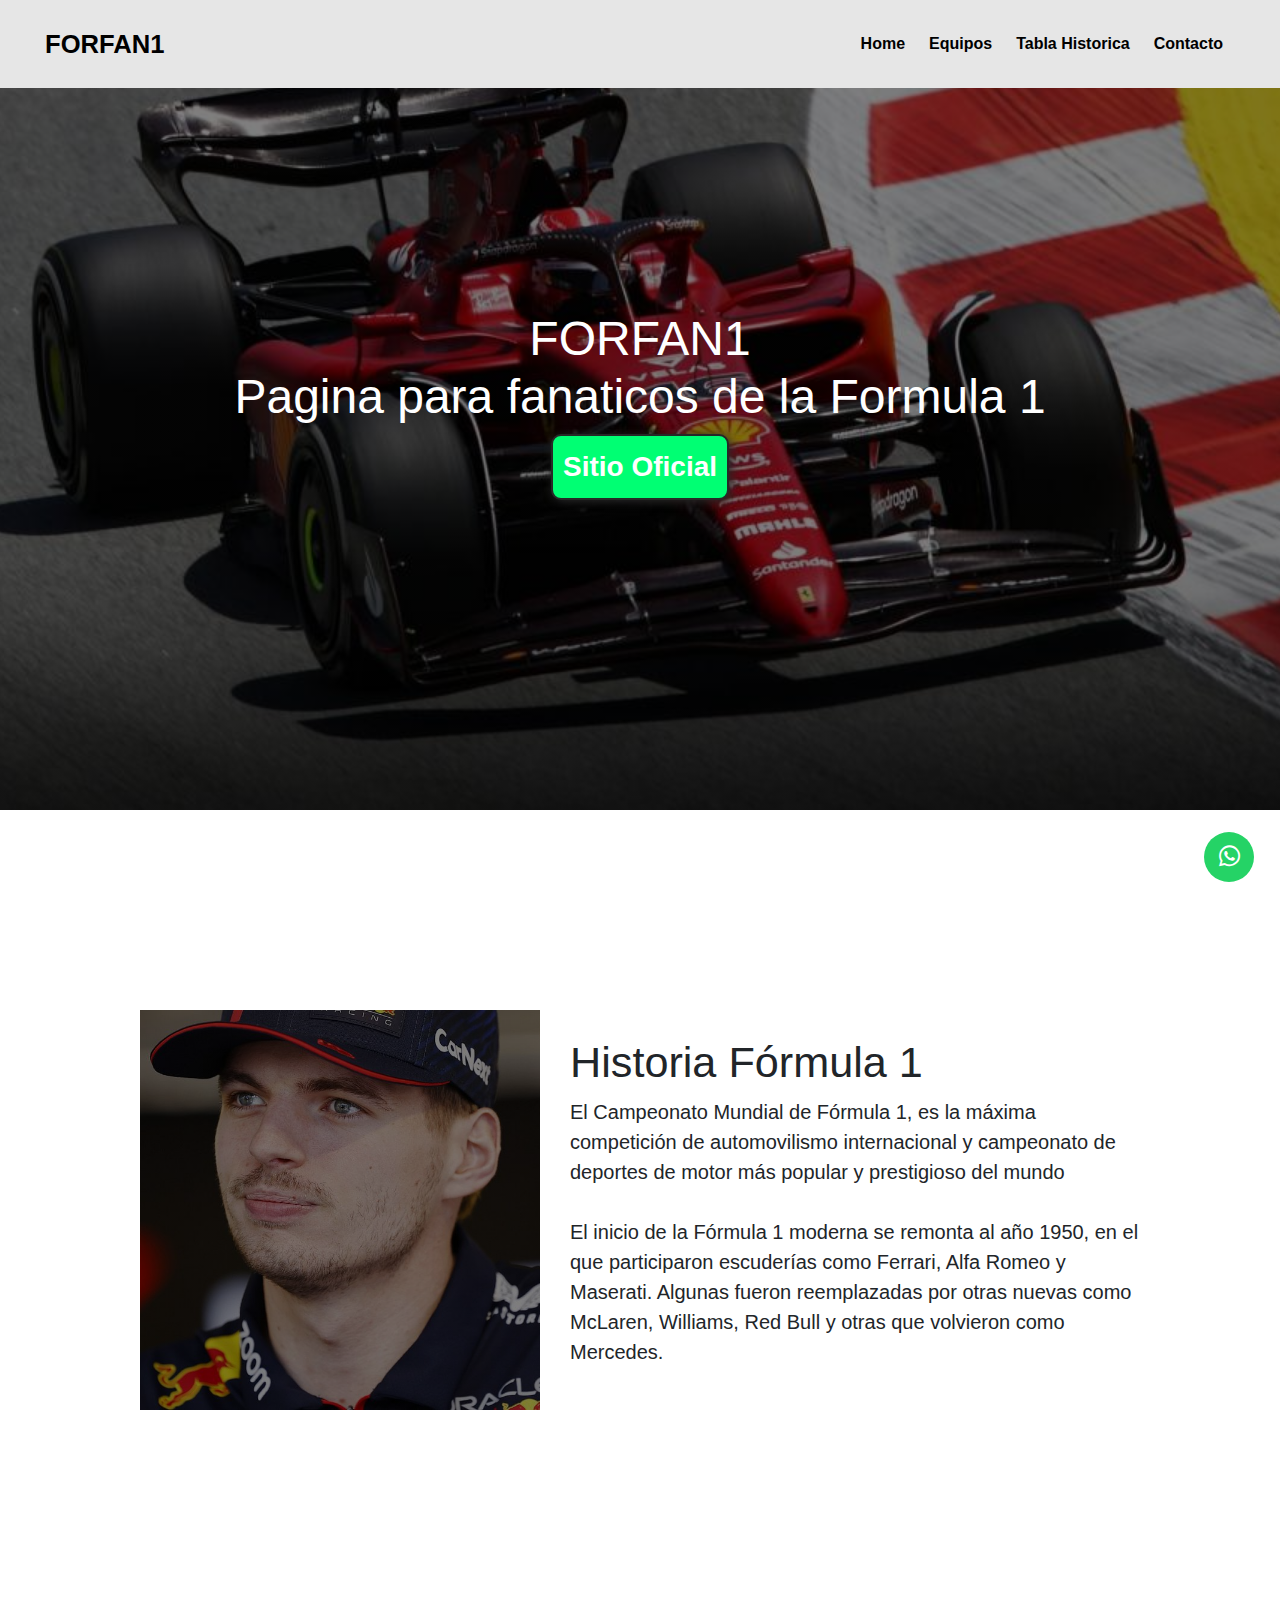
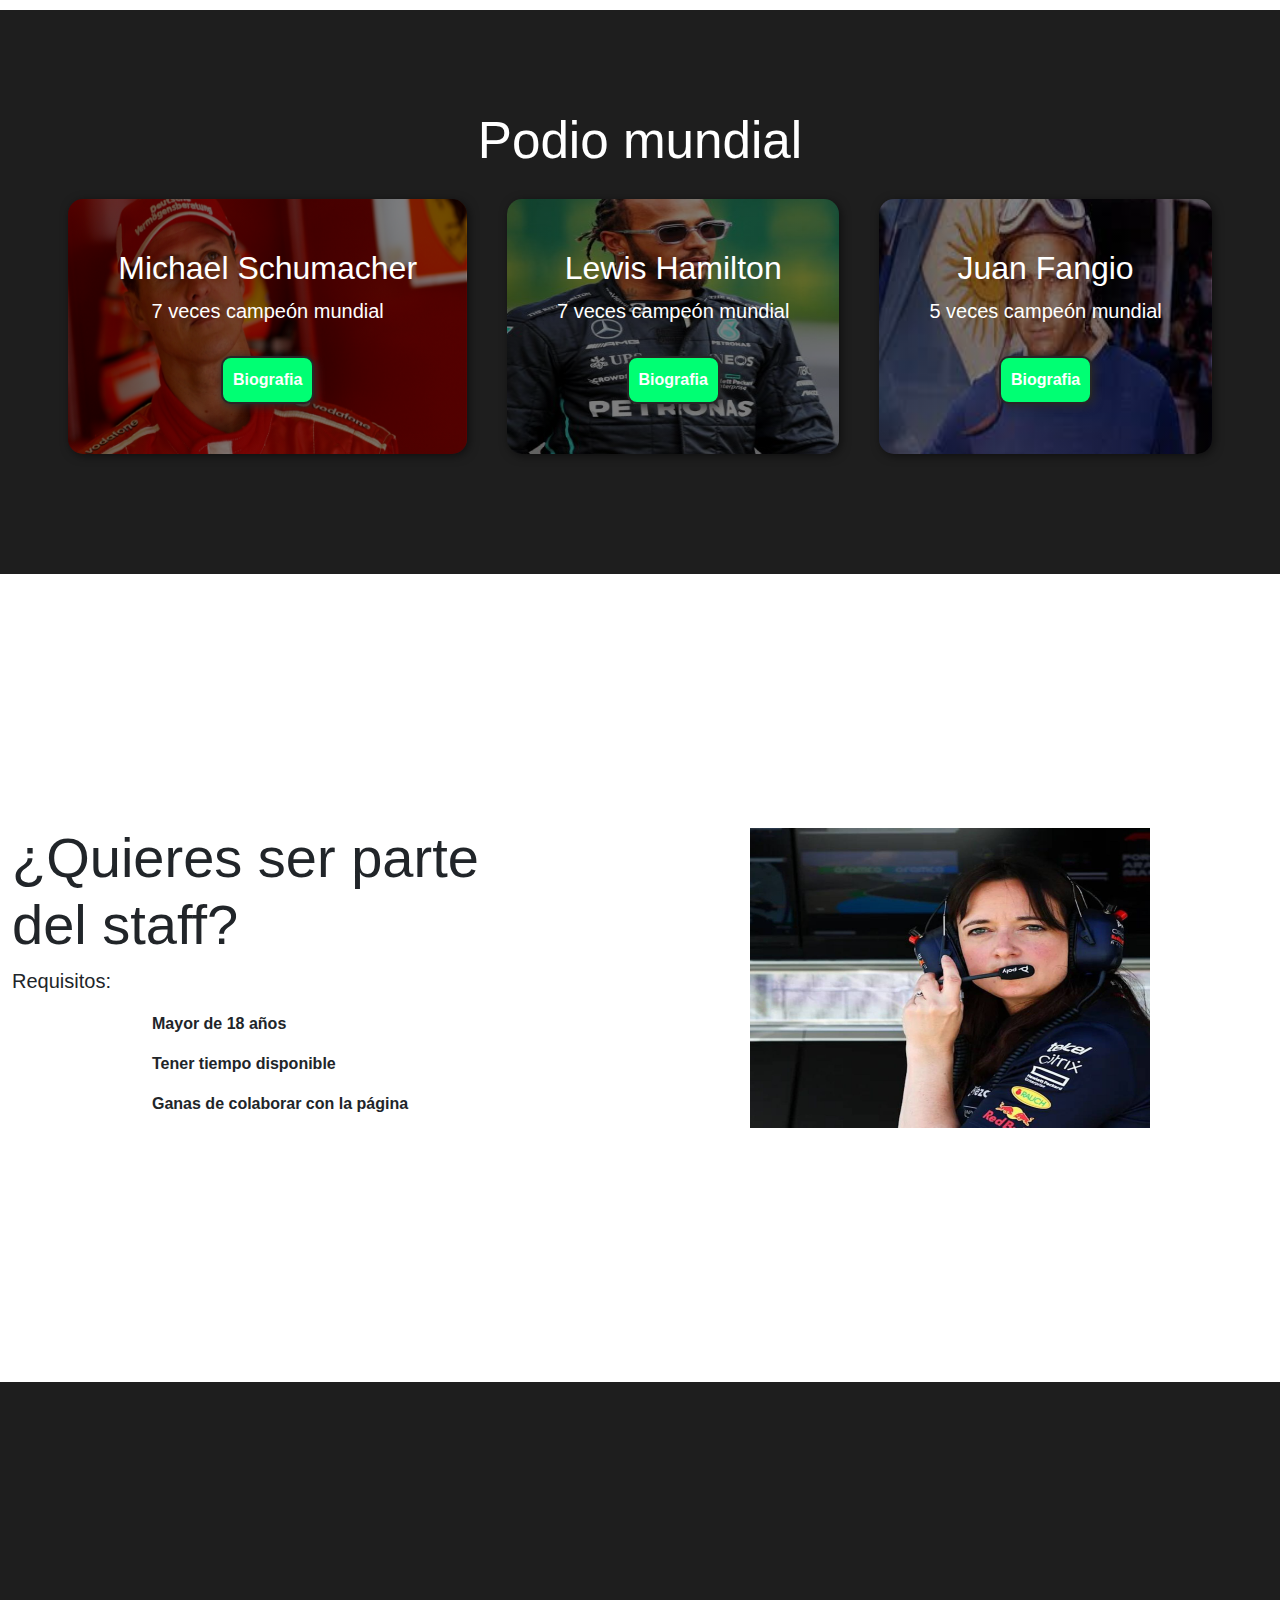
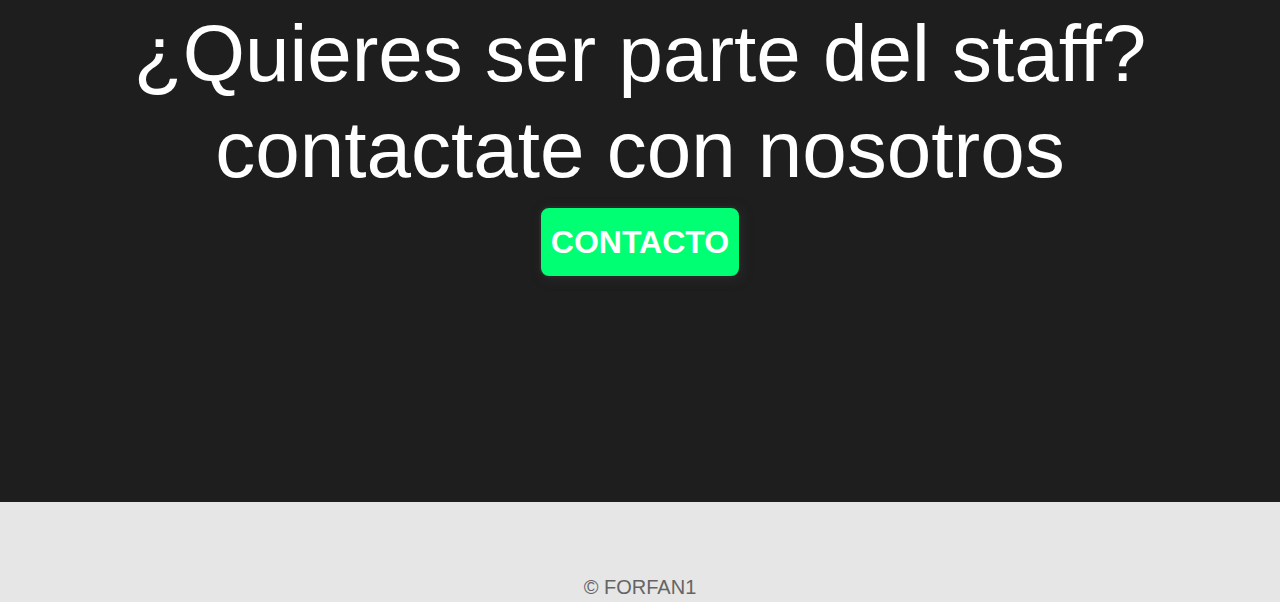
<file: index.html>
<!DOCTYPE html>
<html lang="es">
<head>
  <meta charset="UTF-8">
  <meta name="viewport" content="width=device-width, initial-scale=1.0">
  <title>FORFAN1</title>
  <link rel="stylesheet" href="https://stackpath.bootstrapcdn.com/bootstrap/4.3.1/css/bootstrap.min.css">
  <link rel="stylesheet" href="styles.css">
  <link rel="stylesheet" href="https://cdnjs.cloudflare.com/ajax/libs/font-awesome/5.15.3/css/all.min.css">
  
</head>
<body>
  <header>
   <div class="container">
    
    
    <p class="logo" >FORFAN1</p></a>

    <nav>
      <a href="index.html">Home</a>
      <a href="equipos.html">Equipos</a>
      <a href="campeones.html"> Tabla Historica</a>
      <a href="contacto.html"> Contacto</a>
    </nav>
  </div>
  </header>
  
  
  
  <a href="https://api.whatsapp.com/send?phone=5491150051266&text=Hola%2C%20contactate%20por%20aquí%20si%20quieres%20colaborar%20con%20la%20página" target="_blank" class="whatsapp">
    <i class="fab fa-whatsapp"></i>
  </a>

  </section>
  <section id="hero">
    <h1> FORFAN1 <br> Pagina para fanaticos de la Formula 1</h1>
    <form action="https://www.formula1.com/">
    <button>Sitio Oficial</button>
  </form>
  </section>



    <section id="infopag">
      <div class="container">
        <div class="img-container"></div>
        <div class="texto">
        <h2> Historia Fórmula 1</h2>
        <p>El Campeonato Mundial de Fórmula 1,  es la máxima competición de automovilismo internacional y campeonato de deportes de motor más popular y prestigioso del mundo
        <br> <br> El inicio de la Fórmula 1 moderna se remonta al año 1950, en el que participaron escuderías como Ferrari, Alfa Romeo y Maserati. Algunas fueron reemplazadas por otras nuevas como McLaren, Williams, Red Bull y otras que volvieron como Mercedes.
        </p>
      </div>
      </div>
      </section>

    

      <section id="podio">

    <div class="container">
      <h2>Podio mundial</h2>
      <div class="programa">
      <div class="carta">
            <h3>Michael Schumacher</h3>
            <p>7 veces campeón mundial</p>
            <form action="https://es.wikipedia.org/wiki/Michael_Schumacher">
            <button>Biografia</button>
          </form>
        </div>
        <div class="carta">
          <h3>Lewis Hamilton</h3>
          <p>7 veces campeón mundial</p>
          <form action="https://es.wikipedia.org/wiki/Lewis_Hamilton">
          <button>Biografia</button>
        </form>
        </div>
        <div class="carta">
          <h3>Juan Fangio</h3>
            <p>5 veces campeón mundial</p>
           <form action="https://es.wikipedia.org/wiki/Juan_Manuel_Fangio">
            <button>Biografia</button>
          </form>
        </div>
      </div>
      </div>
      </section>

      <section id="contacto">
        <div class="container">
          <h1>¿Quieres ser parte <br> del staff?</h1>
          <p>Requisitos:</p>
<ul>
  <li>Mayor de 18 años</li>
  <li>Tener tiempo disponible</li>
  <li>Ganas de colaborar con la página</li>
</ul>
</div>
      </section>  
      <section id="contactate">
        <h2>¿Quieres ser parte del staff? <br> contactate con nosotros</h2>
        <form action="contacto.html">
        <button>CONTACTO</button>
      </form>
      </section>
<footer>
  <div class="container">
    <p>&copy; FORFAN1</p>
  </div>

</footer>

</body>
</html>
</file>
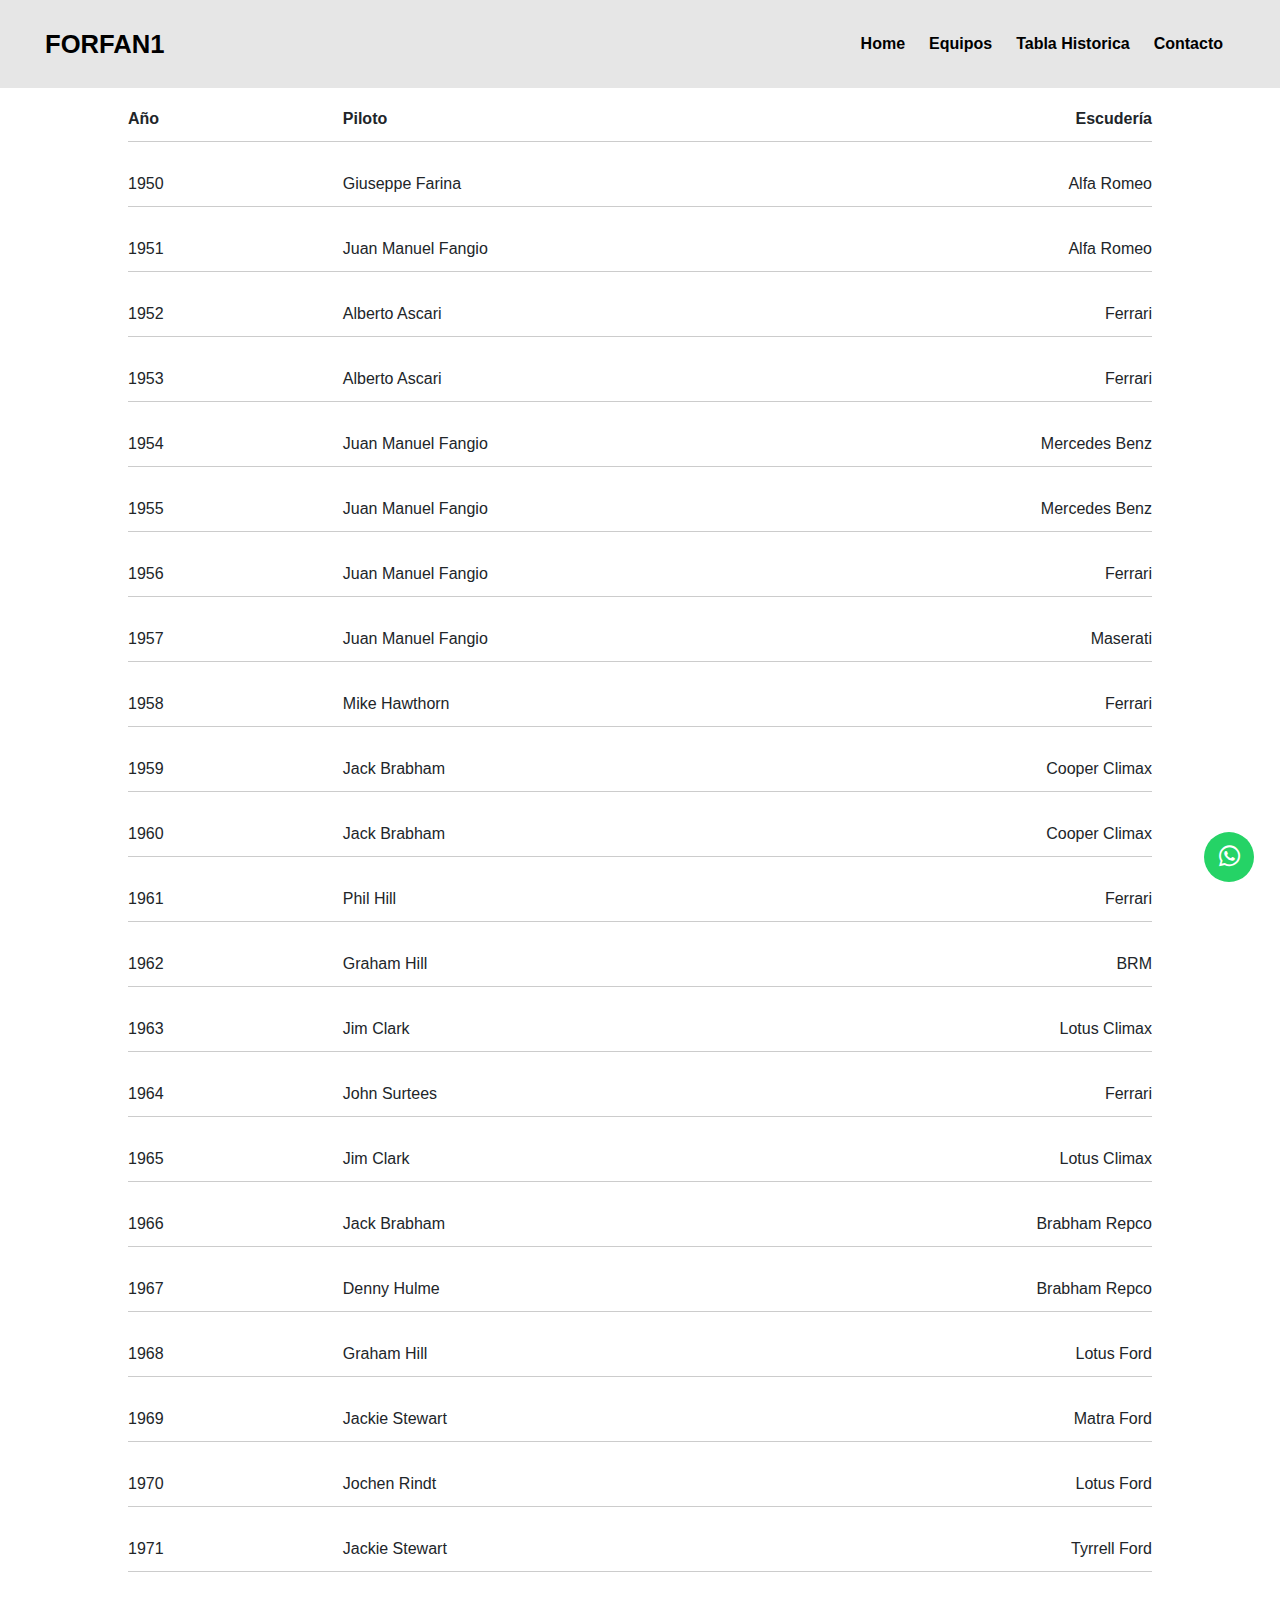
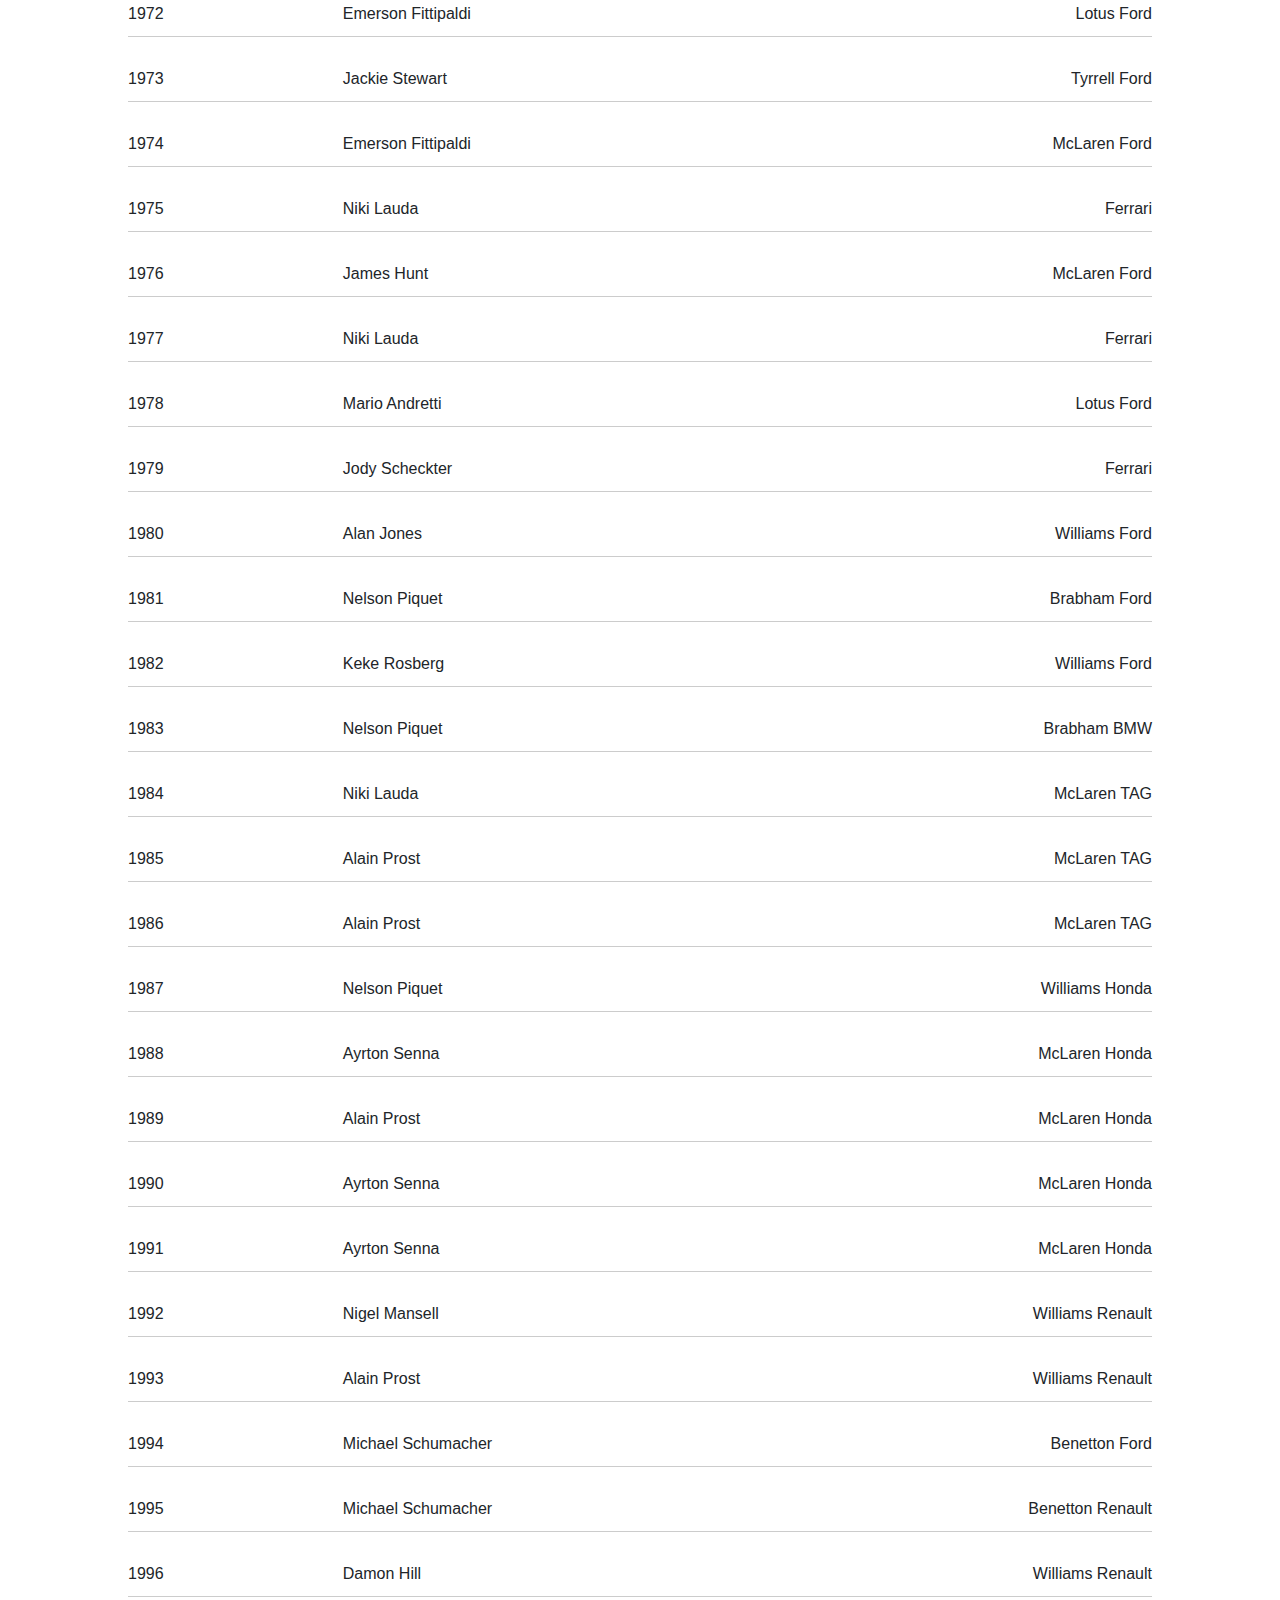
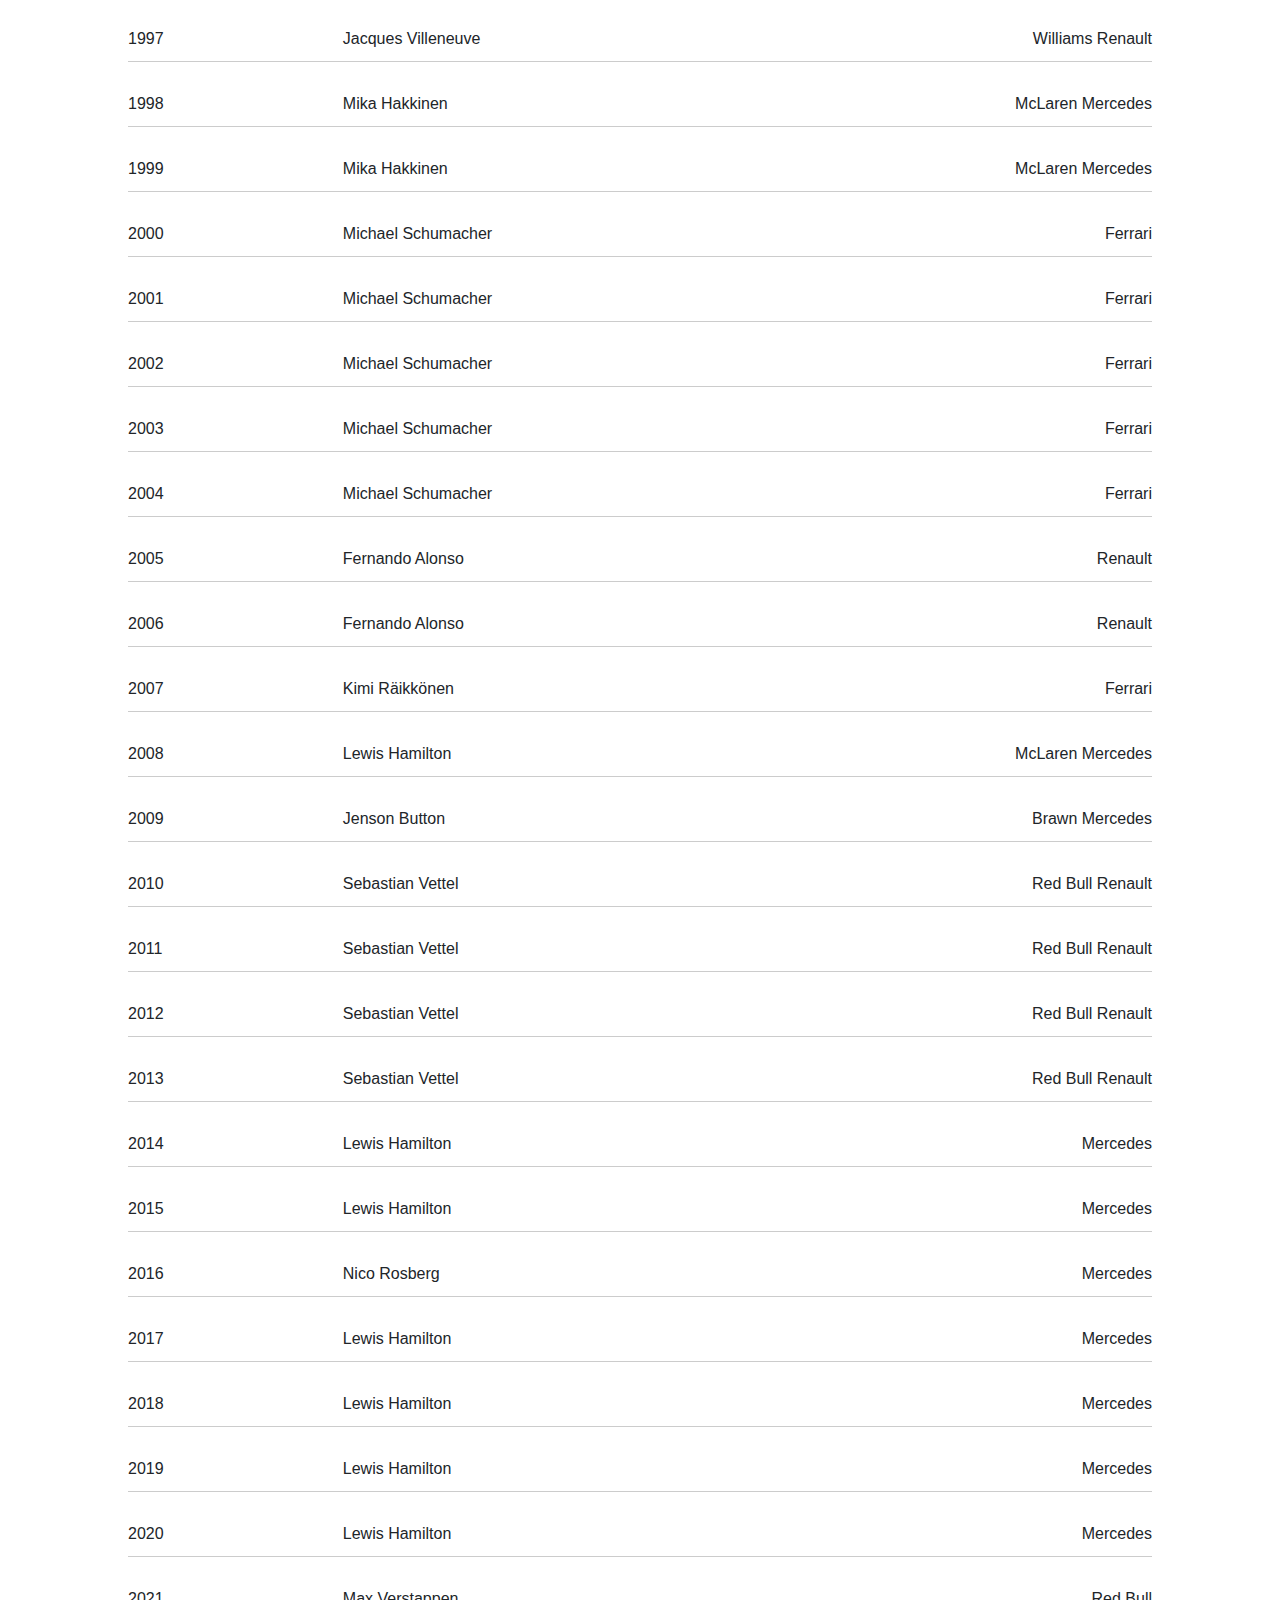
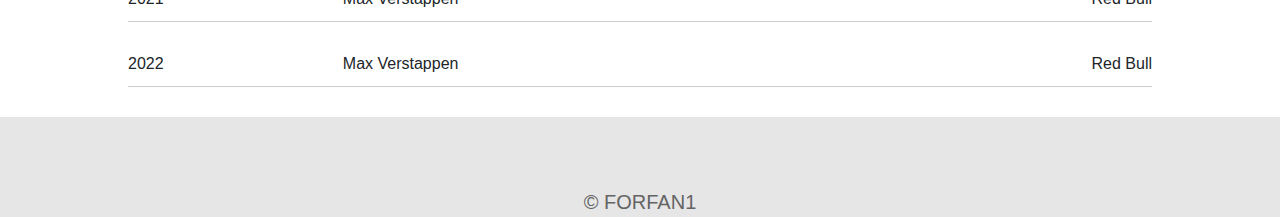
<file: campeones.html>
<!DOCTYPE html>
<html lang="es">
<head>
  <meta charset="UTF-8">
  <meta name="viewport" content="width=device-width, initial-scale=1.0">
  <title>Tabla - FORFAN1</title>
  <link rel="stylesheet" href="https://stackpath.bootstrapcdn.com/bootstrap/4.3.1/css/bootstrap.min.css">
  <link rel="stylesheet" href="styles.css">
  <link rel="stylesheet" href="pilotos.css">
  <link rel="stylesheet" href="https://cdnjs.cloudflare.com/ajax/libs/font-awesome/5.15.3/css/all.min.css">
</head>
<body>
  <header>
    <div class="container">
     
     
     <p class="logo" >FORFAN1</p></a>
 
     <nav>
       <a href="index.html">Home</a>
       <a href="equipos.html">Equipos</a>
       <a href="campeones.html"> Tabla Historica</a>
       <a href="contacto.html"> Contacto</a>
     </nav>
   </div>
   </header>
  
  
  
   <a href="https://api.whatsapp.com/send?phone=5491150051266&text=Hola%2C%20contactate%20por%20aquí%20si%20quieres%20colaborar%20con%20la%20página" target="_blank" class="whatsapp">
    <i class="fab fa-whatsapp"></i>
  </a>

  
    <h1>Campeones Mundiales de la Fórmula 1</h1>
  
    <ul class="campeones-list">
      <li class="header">
        <span class="Año">Año</span>
        <span class="Piloto">Piloto</span>
        <span class="equipo">Escudería</span>
      </li>
    <li>
      <span class="Año">1950</span>
      <span class="Piloto">Giuseppe Farina</span>
      <span class="equipo">Alfa Romeo</span>
    </li>
    <li>
      <span class="Año">1951</span>
      <span class="Piloto">Juan Manuel Fangio</span>
      <span class="equipo">Alfa Romeo</span>
    </li>
    <li>
      <span class="Año">1952</span>
      <span class="Piloto">Alberto Ascari</span>
      <span class="equipo">Ferrari</span>
    </li>
    <li>
      <span class="Año">1953</span>
      <span class="Piloto">Alberto Ascari</span>
      <span class="equipo">Ferrari</span>
    </li>
    <li>
      <span class="Año">1954</span>
      <span class="Piloto">Juan Manuel Fangio</span>
      <span class="equipo">Mercedes Benz</span>
    </li>
    <li>
      <span class="Año">1955</span>
      <span class="Piloto">Juan Manuel Fangio</span>
      <span class="equipo">Mercedes Benz</span>
    </li>
    <li>
      <span class="Año">1956</span>
      <span class="Piloto">Juan Manuel Fangio</span>
      <span class="equipo">Ferrari</span>
    </li>
    <li>
      <span class="Año">1957</span>
      <span class="Piloto">Juan Manuel Fangio</span>
      <span class="equipo">Maserati</span>
    </li>
    <li>
      <span class="Año">1958</span>
      <span class="Piloto">Mike Hawthorn</span>
      <span class="equipo">Ferrari</span>
    </li>
    <li>
      <span class="Año">1959</span>
      <span class="Piloto">Jack Brabham</span>
      <span class="equipo">Cooper Climax</span>
    </li>
    <li>
      <span class="Año">1960</span>
      <span class="Piloto">Jack Brabham</span>
      <span class="equipo">Cooper Climax</span>
    </li>
    <li>
      <span class="Año">1961</span>
      <span class="Piloto">Phil Hill</span>
      <span class="equipo">Ferrari</span>
    </li>
    <li>
      <span class="Año">1962</span>
      <span class="Piloto">Graham Hill</span>
      <span class="equipo">BRM</span>
    </li>
    <li>
      <span class="Año">1963</span>
      <span class="Piloto">Jim Clark</span>
      <span class="equipo">Lotus Climax</span>
    </li>
    <li>
      <span class="Año">1964</span>
      <span class="Piloto">John Surtees</span>
      <span class="equipo">Ferrari</span>
    </li>
    <li>
      <span class="Año">1965</span>
      <span class="Piloto">Jim Clark</span>
      <span class="equipo">Lotus Climax</span>
    </li>
    <li>
      <span class="Año">1966</span>
      <span class="Piloto">Jack Brabham</span>
      <span class="equipo">Brabham Repco</span>
    </li>
    <li>
      <span class="Año">1967</span>
      <span class="Piloto">Denny Hulme</span>
      <span class="equipo">Brabham Repco</span>
    </li>
    <li>
      <span class="Año">1968</span>
      <span class="Piloto">Graham Hill</span>
      <span class="equipo">Lotus Ford</span>
    </li>
    <li>
      <span class="Año">1969</span>
      <span class="Piloto">Jackie Stewart</span>
      <span class="equipo">Matra Ford</span>
    </li>
    <li>
      <span class="Año">1970</span>
      <span class="Piloto">Jochen Rindt</span>
      <span class="equipo">Lotus Ford</span>
    </li>
    <li>
      <span class="Año">1971</span>
      <span class="Piloto">Jackie Stewart</span>
      <span class="equipo">Tyrrell Ford</span>
    </li>
    <li>
      <span class="Año">1972</span>
      <span class="Piloto">Emerson Fittipaldi</span>
      <span class="equipo">Lotus Ford</span>
    </li>
    <li>
      <span class="Año">1973</span>
      <span class="Piloto">Jackie Stewart</span>
      <span class="equipo">Tyrrell Ford</span>
    </li>
    <li>
      <span class="Año">1974</span>
      <span class="Piloto">Emerson Fittipaldi</span>
      <span class="equipo">McLaren Ford</span>
    </li>
    <li>
      <span class="Año">1975</span>
      <span class="Piloto">Niki Lauda</span>
      <span class="equipo">Ferrari</span>
    </li>
    <li>
      <span class="Año">1976</span>
      <span class="Piloto">James Hunt</span>
      <span class="equipo">McLaren Ford</span>
    </li>
    <li>
      <span class="Año">1977</span>
      <span class="Piloto">Niki Lauda</span>
      <span class="equipo">Ferrari</span>
    </li>
    <li>
      <span class="Año">1978</span>
      <span class="Piloto">Mario Andretti</span>
      <span class="equipo">Lotus Ford</span>
    </li>
    <li>
      <span class="Año">1979</span>
      <span class="Piloto">Jody Scheckter</span>
      <span class="equipo">Ferrari</span>
    </li>
    <li>
      <span class="Año">1980</span>
      <span class="Piloto">Alan Jones</span>
      <span class="equipo">Williams Ford</span>
    </li>
    <li>
      <span class="Año">1981</span>
      <span class="Piloto">Nelson Piquet</span>
      <span class="equipo">Brabham Ford</span>
    </li>
    <li>
      <span class="Año">1982</span>
      <span class="Piloto">Keke Rosberg</span>
      <span class="equipo">Williams Ford</span>
    </li>
    <li>
      <span class="Año">1983</span>
      <span class="Piloto">Nelson Piquet</span>
      <span class="equipo">Brabham BMW</span>
    </li>
    <li>
      <span class="Año">1984</span>
      <span class="Piloto">Niki Lauda</span>
      <span class="equipo">McLaren TAG</span>
    </li>
    <li>
      <span class="Año">1985</span>
      <span class="Piloto">Alain Prost</span>
      <span class="equipo">McLaren TAG</span>
    </li>
    <li>
      <span class="Año">1986</span>
      <span class="Piloto">Alain Prost</span>
      <span class="equipo">McLaren TAG</span>
    </li>
    <li>
      <span class="Año">1987</span>
      <span class="Piloto">Nelson Piquet</span>
      <span class="equipo">Williams Honda</span>
    </li>
    <li>
      <span class="Año">1988</span>
      <span class="Piloto">Ayrton Senna</span>
      <span class="equipo">McLaren Honda</span>
    </li>
    <li>
      <span class="Año">1989</span>
      <span class="Piloto">Alain Prost</span>
      <span class="equipo">McLaren Honda</span>
    </li>
    <li>
      <span class="Año">1990</span>
      <span class="Piloto">Ayrton Senna</span>
      <span class="equipo">McLaren Honda</span>
    </li>
    <li>
      <span class="Año">1991</span>
      <span class="Piloto">Ayrton Senna</span>
      <span class="equipo">McLaren Honda</span>
    </li>
    <li>
      <span class="Año">1992</span>
      <span class="Piloto">Nigel Mansell</span>
      <span class="equipo">Williams Renault</span>
    </li>
    <li>
      <span class="Año">1993</span>
      <span class="Piloto">Alain Prost</span>
      <span class="equipo">Williams Renault</span>
    </li>
    <li>
      <span class="Año">1994</span>
      <span class="Piloto">Michael Schumacher</span>
      <span class="equipo">Benetton Ford</span>
    </li>
    <li>
      <span class="Año">1995</span>
      <span class="Piloto">Michael Schumacher</span>
      <span class="equipo">Benetton Renault</span>
    </li>
    <li>
      <span class="Año">1996</span>
      <span class="Piloto">Damon Hill</span>
      <span class="equipo">Williams Renault</span>
    </li>
    <li>
      <span class="Año">1997</span>
      <span class="Piloto">Jacques Villeneuve</span>
      <span class="equipo">Williams Renault</span>
    </li>
    <li>
      <span class="Año">1998</span>
      <span class="Piloto">Mika Hakkinen</span>
      <span class="equipo">McLaren Mercedes</span>
    </li>
    <li>
      <span class="Año">1999</span>
      <span class="Piloto">Mika Hakkinen</span>
      <span class="equipo">McLaren Mercedes</span>
    </li>
    <li>
      <span class="Año">2000</span>
      <span class="Piloto">Michael Schumacher</span>
      <span class="equipo">Ferrari</span>
    </li>
    <li>
      <span class="Año">2001</span>
      <span class="Piloto">Michael Schumacher</span>
      <span class="equipo">Ferrari</span>
    </li>
    <li>
      <span class="Año">2002</span>
      <span class="Piloto">Michael Schumacher</span>
      <span class="equipo">Ferrari</span>
    </li>
    <li>
      <span class="Año">2003</span>
      <span class="Piloto">Michael Schumacher</span>
      <span class="equipo">Ferrari</span>
    </li>
    <li>
      <span class="Año">2004</span>
      <span class="Piloto">Michael Schumacher</span>
      <span class="equipo">Ferrari</span>
    </li>
    <li>
      <span class="Año">2005</span>
      <span class="Piloto">Fernando Alonso</span>
      <span class="equipo">Renault</span>
    </li>
    <li>
      <span class="Año">2006</span>
      <span class="Piloto">Fernando Alonso</span>
      <span class="equipo">Renault</span>
    </li>
    <li>
      <span class="Año">2007</span>
      <span class="Piloto">Kimi Räikkönen</span>
      <span class="equipo">Ferrari</span>
    </li>
    <li>
      <span class="Año">2008</span>
      <span class="Piloto">Lewis Hamilton</span>
      <span class="equipo">McLaren Mercedes</span>
    </li>
    <li>
      <span class="Año">2009</span>
      <span class="Piloto">Jenson Button</span>
      <span class="equipo">Brawn Mercedes</span>
    </li>
    <li>
      <span class="Año">2010</span>
      <span class="Piloto">Sebastian Vettel</span>
      <span class="equipo">Red Bull Renault</span>
    </li>
    <li>
      <span class="Año">2011</span>
      <span class="Piloto">Sebastian Vettel</span>
      <span class="equipo">Red Bull Renault</span>
    </li>
    <li>
      <span class="Año">2012</span>
      <span class="Piloto">Sebastian Vettel</span>
      <span class="equipo">Red Bull Renault</span>
    </li>
    <li>
      <span class="Año">2013</span>
      <span class="Piloto">Sebastian Vettel</span>
      <span class="equipo">Red Bull Renault</span>
    </li>
    <li>
      <span class="Año">2014</span>
      <span class="Piloto">Lewis Hamilton</span>
      <span class="equipo">Mercedes</span>
    </li>
    <li>
      <span class="Año">2015</span>
      <span class="Piloto">Lewis Hamilton</span>
      <span class="equipo">Mercedes</span>
    </li>
    <li>
      <span class="Año">2016</span>
      <span class="Piloto">Nico Rosberg</span>
      <span class="equipo">Mercedes</span>
    </li>
    <li>
      <span class="Año">2017</span>
      <span class="Piloto">Lewis Hamilton</span>
      <span class="equipo">Mercedes</span>
    </li>
    <li>
      <span class="Año">2018</span>
      <span class="Piloto">Lewis Hamilton</span>
      <span class="equipo">Mercedes</span>
    </li>
    <li>
      <span class="Año">2019</span>
      <span class="Piloto">Lewis Hamilton</span>
      <span class="equipo">Mercedes</span>
    </li>
    <li>
      <span class="Año">2020</span>
      <span class="Piloto">Lewis Hamilton</span>
      <span class="equipo">Mercedes</span>
    </li>
    <li>
      <span class="Año">2021</span>
      <span class="Piloto">Max Verstappen</span>
      <span class="equipo">Red Bull</span>
    </li>
    <li>
      <span class="Año">2022</span>
      <span class="Piloto">Max Verstappen</span>
      <span class="equipo">Red Bull</span>
    </li>
  </ul>

  <footer>
    <div class="container">
      <p>&copy; FORFAN1</p>
    </div>
  </footer>
</body>
</html>
</file>
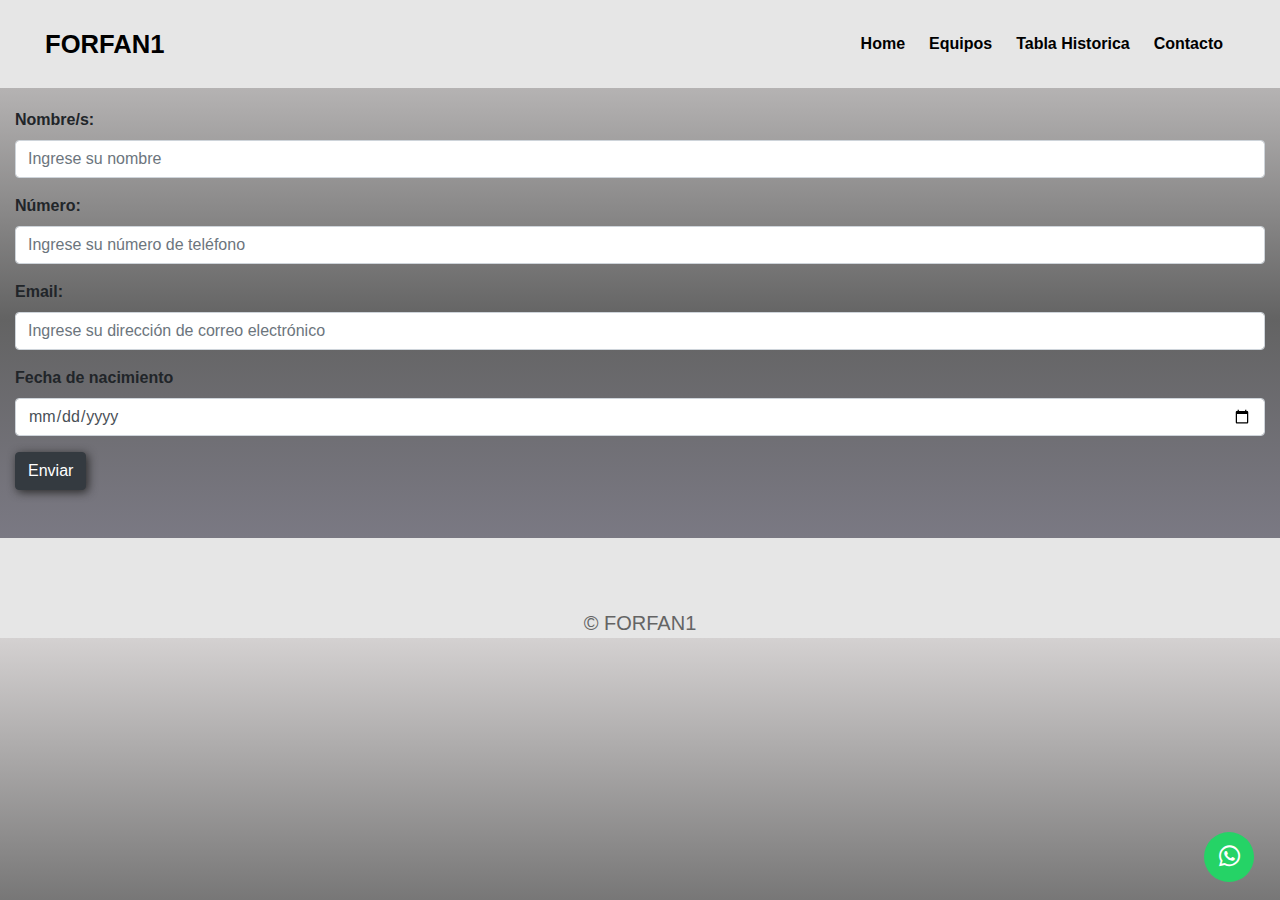
<file: contacto.html>
<!DOCTYPE html>
<html lang="es">
<head>
  <meta charset="UTF-8">
  <meta name="viewport" content="width=device-width, initial-scale=1.0">
  <title>Contacto - FORFAN1</title>
  <link rel="stylesheet" href="https://stackpath.bootstrapcdn.com/bootstrap/4.3.1/css/bootstrap.min.css">
  <link rel="stylesheet" href="styles.css">
  <link rel="stylesheet" href="contact.css">
  <link rel="stylesheet" href="https://cdnjs.cloudflare.com/ajax/libs/font-awesome/5.15.3/css/all.min.css">


  <style>
 
  </style>
</head>
<body>
  <a href="https://api.whatsapp.com/send?phone=5491150051266&text=Hola%2C%20contactate%20por%20aquí%20si%20quieres%20colaborar%20con%20la%20página" target="_blank" class="whatsapp">
    <i class="fab fa-whatsapp"></i>
  </a>
  <header>
    <div class="container">
     
     
     <p class="logo" >FORFAN1</p></a>
 
     <nav>
       <a href="index.html">Home</a>
       <a href="equipos.html">Equipos</a>
       <a href="campeones.html"> Tabla Historica</a>
       <a href="contacto.html"> Contacto</a>
     </nav>
   </div>
   </header>
      </div>
    </div>
  </nav>
  <section id="contactoo" class="py-5">
    <div class="container">
      <h2>Contacto</h2>
      <form id="miFormulario">
        <div class="form-group">
          <label for="nombre">Nombre/s:</label>
          <input type="text" class="form-control" id="nombre" placeholder="Ingrese su nombre">
        </div>
        <div class="form-group">
          <label for="numero">Número:</label>
          <input type="tel" class="form-control" id="numero" placeholder="Ingrese su número de teléfono">
        </div>
        <div class="form-group">
          <label for="email">Email:</label>
          <input type="email" class="form-control" id="email" placeholder="Ingrese su dirección de correo electrónico">
        </div>
        <div class="form-group">
          <label for="Edad">Fecha de nacimiento</label>
          <input type="date" class="form-control" id="Edad" placeholder="Ingrese su fecha de nacimiento">

        </div>
        <button type="submit" class="btn btn-primary">Enviar</button>
      </form>
    </div>
  </section>
  <footer>
    <div class="container">
      <p>&copy; FORFAN1</p>
    </div>
    <script src="https://code.jquery.com/jquery-3.6.0.min.js"></script>
  <script src="cuadro.js"></script>
</body>
</html>
</file>
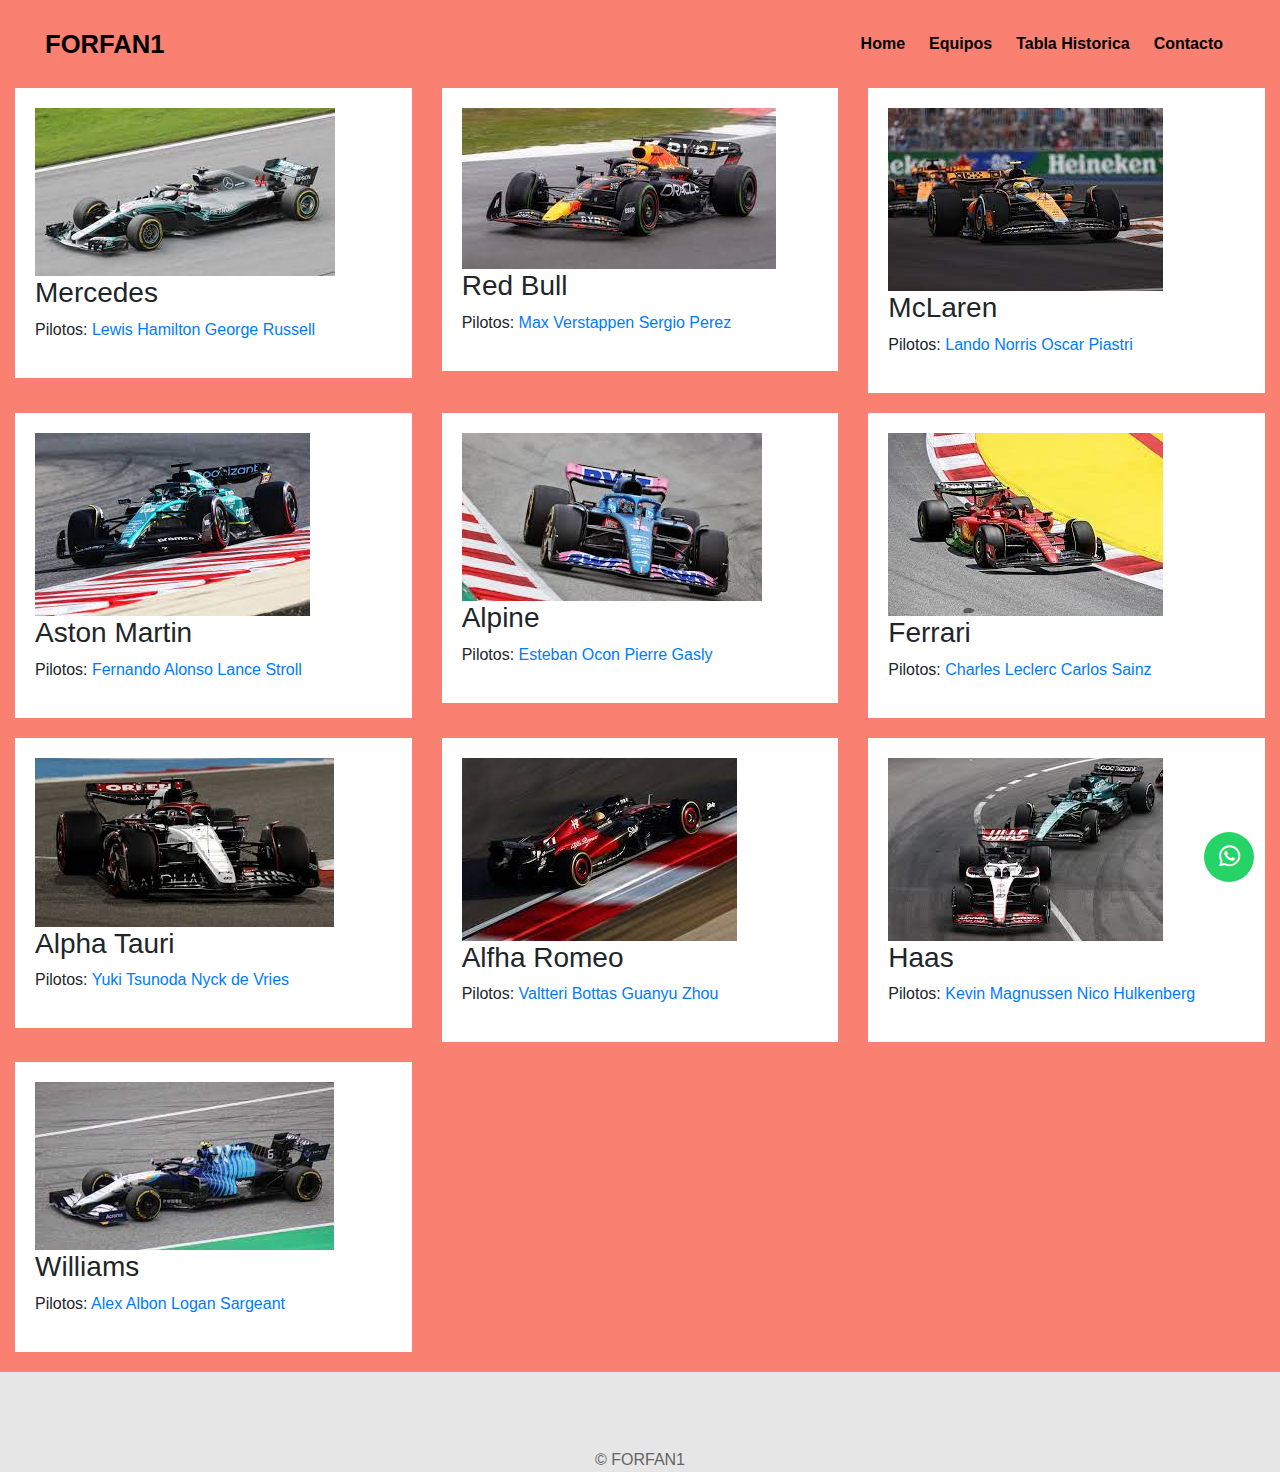
<file: equipos.html>
<!DOCTYPE html>
<html lang="es">
<head>
  <meta charset="UTF-8">
  <meta name="viewport" content="width=device-width, initial-scale=1.0">
  <title>FORFAN1</title>
  <link rel="stylesheet" href="https://stackpath.bootstrapcdn.com/bootstrap/4.3.1/css/bootstrap.min.css">
  <link rel="stylesheet" href="https://cdnjs.cloudflare.com/ajax/libs/font-awesome/5.15.3/css/all.min.css">
  <link rel="stylesheet" href="equipo.css">
</head>
<body>

  <a href="https://api.whatsapp.com/send?phone=5491150051266&text=Hola%2C%20contactate%20por%20aquí%20si%20quieres%20colaborar%20con%20la%20página" target="_blank" class="whatsapp">
    <i class="fab fa-whatsapp"></i>
  </a>
  
  <header>
   <div class="container">
    
    
    <p class="logo" >FORFAN1</p></a>

    <nav>
      <a href="index.html">Home</a>
      <a href="equipos.html">Equipos</a>
      <a href="campeones.html"> Tabla Historica</a>
      <a href="contacto.html"> Contacto</a>
    </nav>
  </div>
</header>
  <div class="container">
    <div class="row">
      <div class="col-md-6 col-lg-4">
        <div class="box">
          <img src="mer.jpg" alt='Mercedes'>
          <h3>Mercedes</h3>
          <p>
            Pilotos:<span><a href="https://es.wikipedia.org/wiki/Lewis_Hamilton"> Lewis Hamilton </a></span> <span><a href="https://es.wikipedia.org/wiki/George_Russell_(piloto)"> George Russell </a></span>
        </p>
        </div>
      </div>
      <div class="col-md-6 col-lg-4">
        <div class="box">
          <img src="red.jpg" alt="bull">
          <h3>Red Bull</h3>
          <p>
            Pilotos:<span><a href="https://es.wikipedia.org/wiki/Max_Verstappen"> Max Verstappen </a></span> <span><a href="https://es.wikipedia.org/wiki/Sergio_P%C3%A9rez"> Sergio Perez </a></span>        
          </p>
        </div>
      </div>
      <div class="col-md-6 col-lg-4">
        <div class="box">
          <img src="mc.jpg" alt="laren">
          <h3>McLaren</h3>
          <p>
            Pilotos:<span><a href="https://es.wikipedia.org/wiki/Lando_Norris"> Lando Norris </a></span> <span><a href="https://es.wikipedia.org/wiki/Oscar_Piastri"> Oscar Piastri </a></span>            
          </p>
        </div>
      </div>
      <div class="col-md-6 col-lg-4">
        <div class="box">
          <img src="as.jpg" alt="Martin">
          <h3>Aston Martin</h3>
          <p>
            Pilotos:<span><a href="https://es.wikipedia.org/wiki/Fernando_Alonso"> Fernando Alonso </a></span> <span><a href="https://es.wikipedia.org/wiki/Lance_Stroll"> Lance Stroll </a></span>              
          </p>
        </div>
      </div>
      <div class="col-md-6 col-lg-4">
        <div class="box">
          <img src="al.jpg" alt="Alpine">
          <h3>Alpine</h3>
          <p>
            Pilotos:<span><a href="https://es.wikipedia.org/wiki/Esteban_Ocon"> Esteban Ocon </a></span> <span><a href="https://es.wikipedia.org/wiki/Pierre_Gasly"> Pierre Gasly </a></span>               
          </p>
        </div>
      </div>
      <div class="col-md-6 col-lg-4">
        <div class="box">
          <img src="fe.jpg" alt="Ferrari">
          <h3>Ferrari</h3>
          <p>
            Pilotos:<span><a href="https://es.wikipedia.org/wiki/Charles_Leclerc"> Charles Leclerc </a></span> <span><a href="https://es.wikipedia.org/wiki/Carlos_Sainz_Jr."> Carlos Sainz </a></span>               
          </p>
        </div>
      </div>
      <div class="col-md-6 col-lg-4">
        <div class="box">
          <img src="pha.jpg" alt="tauri">
          <h3>Alpha Tauri</h3>
          <p>
            Pilotos:<span><a href="https://es.wikipedia.org/wiki/Yuki_Tsunoda"> Yuki Tsunoda </a></span> <span><a href="https://es.wikipedia.org/wiki/Nyck_de_Vries"> Nyck de Vries </a></span>                
          </p>
        </div>
      </div>
      <div class="col-md-6 col-lg-4">
        <div class="box">
          <img src="alfha.jpg" alt="romeo">
          <h3>Alfha Romeo</h3>
          <p>
            Pilotos:<span><a href="https://es.wikipedia.org/wiki/Valtteri_Bottas"> Valtteri Bottas </a></span> <span><a href="https://es.wikipedia.org/wiki/Guanyu_Zhou"> Guanyu Zhou </a></span>                 
        </p>
        </div>
      </div>
      <div class="col-md-6 col-lg-4">
        <div class="box">
          <img src="haas.jpg" alt="haas">
          <h3>Haas</h3>
          <p>
            Pilotos:<span><a href="https://es.wikipedia.org/wiki/Kevin_Magnussen"> Kevin Magnussen </a></span> <span><a href="https://es.wikipedia.org/wiki/Nico_H%C3%BClkenberg"> Nico Hulkenberg </a></span>           
          </p>
        </div>
      </div>
      <div class="col-md-6 col-lg-4">
        <div class="box">
          <img src="will.jpg" alt="will">
          <h3>Williams</h3>
          <p>
            Pilotos:<span><a href="https://es.wikipedia.org/wiki/Alex_Albon"> Alex Albon </a></span> <span><a href="https://es.wikipedia.org/wiki/Logan_Sargeant"> Logan Sargeant </a></span>          
          </p>
        </div>
      </div>
    </div>
  </div>

  <footer>
    <div class="container">
      <p>&copy; FORFAN1</p>
    </div>
  
  </footer>

  <script src="https://code.jquery.com/jquery-3.6.0.min.js"></script>
  
</body>
</html>
</file>
<file: styles.css>
*{
  box-sizing: border-box;
}

h1{font-size: 3.5em;}
h2{font-size: 2.7em;}
h3{font-size: 2em;}
p{font-size: 1.25em;}
ul{list-style: none;}

body{
  font-family: 'Roboto', sans-serif;
  margin: 0;
}

button{

  font-size: 1.0em;
  font-weight: bold;
  padding: 10px 10px;
  border-radius: 10px;
  border: 2px solid rgba(39, 39, 39);
  box-shadow: 2px 2px 10px rgba(39, 39, 39);
  color: #ffffff;
  background-color: rgb(0, 255, 115);
}
button:hover{
  background-color: rgb(0, 104, 47);
}
  
.container{
  max-width: 1400px;
  margin: auto;
}

header{
  background-color: rgb(230, 230, 230)
}

header .logo{
  margin: 0;
  padding: 25px 30px;
  font-weight: bold;
  color: black;
  font-size: 1.6em;
  
}


header .container{
  display: flex;
  flex-direction: column;
  align-items: center;

}

header nav {
  display: flex;
  flex-direction: column;
  text-align: center;
  padding-bottom: 25px;
}

header a{
  padding: 5px 12px;
  text-decoration: none;
  font-weight: bold;
  color: black;
}

header a:hover{
  color: black;
}
  
 #hero{
  display: flex;
  align-items: center;
  justify-content: center;
  text-align: center;
  flex-direction: column;
  height: 90vh;
  background-image: linear-gradient(
    0deg,
    rgba(0,0,0,0.5),
    rgba(0,0,0,0.5)
  )
  ,url(auto.jpeg);
  background-repeat: no-repeat;
  background-size: cover;
  background-position: center center;

 }
 
 #hero h1{
  color: white;
  font-style: initial;
 }

#hero button{
  font-size: 1.75em;
}

  #infopag .container{
    text-align: center;
    padding: 200px 12px;
  }

  #podio{
    background-color: rgb(30, 30, 30);
    color: white;
    text-align: center;
  }

  #podio .container {
padding: 100px 0px;
  }
  
  #podio p{
    display: flex;
  }
  
  #podio h2{
    margin-top: 0;
    font-size: 3.2em;
  }
  #podio .carta{
    background-position: center center;
    background-size: cover;
    padding: 100px;
    margin: 20px;
    border-radius: 15px;
  }

  .carta:first-child{
    background-image: linear-gradient(
      0deg,
      rgba(0,0,0,0.5),
      rgba(0,0,0,0.5)
    )
    ,url(achu.jpg);
    background-position: center center;
    background-size: cover;
  }

  .carta:nth-child(2){
    background-image: linear-gradient(
      0deg,
      rgba(0,0,0,0.5),
      rgba(0,0,0,0.5)
    )
    ,url(hamil.jpg);
    background-position: center center;
    background-size: cover;
  }


  .carta:nth-child(3){
    background-image: linear-gradient(
      0deg,
      rgba(0,0,0,0.5),
      rgba(0,0,0,0.5)
    )
    ,url(fa.jpg);
    background-position: center center;
    background-size: cover;
  }

  #contacto .container{
    text-align: center;
    padding: 250px 12px;
  }

  #contacto li{
    margin: 16px 0px;
    font-weight: bold;
  }

  #contactate{
    display: flex;
    flex-direction: column;
    justify-content: center;
    align-items: center;
    text-align: center;
    background-color: rgb(30, 30, 30);
    color: white;
    height: 80vh;
  }

#contactate h2{
  font-size: 9vw;
}

  #contactate button{
    font-size: 5vw;
  }

  footer{
    background-color: rgb(230, 230, 230);
  }

  footer p{
    margin: 0;
    color: rgb(100, 100, 100);
  }

  footer .container{
    height: 100px;
    display: flex;
    justify-content: center;
    align-items: flex-end;
  }

  @media (min-width: 720px){

    header{
      position: fixed;
      width: 100%;
    }

    header .container{
      flex-direction: row;
      justify-content: space-between;
    }
    header nav{
      flex-direction: row;
      padding-bottom: 0;
      padding-right: 30px;

    }

    #hero h1{
      font-size: 3em;
    }

  
  #infopag .container{
    display: flex;
    justify-content: center;
  }

  #infopag .img-container{
    background-image: linear-gradient(
      0deg,
      rgba(0,0,0,0.5),
      rgba(0,0,0,0.5)
    )
    ,url(ve.jpg);
    background-position: center center;
    background-size: cover;
    height: 400px;
    width: 400px;

  }
  #infopag .texto{
    width: 50%;
    max-width: 600px;
    text-align: initial;
    padding-left: 30px;
    display: flex;
    flex-direction: column;
    justify-content: center;
  }
#infopag h2{
  margin-top: 0;
}


#podio .programa{
  display: flex;
  justify-content: center;
}

#podio p{
  display: block;
  margin-bottom: 30px;
}


#podio h3{
  margin-top: 0;
}

#podio .carta{
  padding: 50px;
  background-size: 100% 300px;
  background-repeat: no-repeat;
  background-position-y: 1;
  background-color: rgba(50,50,50,0.5);
  box-shadow: 2px 2px 10px rgba(0,0,0,0.5);
}




.carta:first-child{
  background-image: linear-gradient(
    0deg,
    rgba(0,0,0,0.5),
    rgba(0,0,0,0.5)
  )
  ,url(achu.jpg);
  background-position: center center;
  background-size: cover;
}

.carta:nth-child(2){
  background-image: linear-gradient(
    0deg,
    rgba(0,0,0,0.5),
    rgba(0,0,0,0.5)
  )
  ,url(hamil.jpg);
  background-position: center center;
  background-size: cover;
}


.carta:nth-child(3){
  background-image: linear-gradient(
    0deg,
    rgba(0,0,0,0.5),
    rgba(0,0,0,0.5)
  )
  ,url(fa.jpg);
  background-position: center center;
  background-size: cover;
}
#contacto{
background-image: url(co.jpg);
background-repeat: no-repeat;
background-size: 400px 300px;
background-position: calc(130vw - 600px);
}

#contacto .container{
  text-align: initial;
}

#contacto ul{
  margin-left: 100px;
}

#contactate h2{
  font-size: 5em;
}

#contactate button {
  font-size: 2em;
}

footer .container{
  justify-content: center;
}

}
@media (min-width: 1100px) {
  #contacto{
    background-position-x: calc(100vw - 530px);
  }
}


  .whatsapp {
    width: 15%;
    height: auto;
    font-size: 8%;
    line-height: 15%;
  }




  .whatsapp {
    width: 12%;
    height: auto;
    font-size: 6%;
    line-height: 12%;
  }





.whatsapp {
  width: 8%;
  height: auto;
  font-size: 5%;
  line-height: 8%;
}



.whatsapp {
  position: fixed;
  bottom: 2%;
  right: 2%;
  background-color: #25D366;
  color: #ffffff;
  width: 50px;
  height: 50px;
  border-radius: 50%;
  text-align: center;
  font-size: 24px;
  line-height: 50px;
  z-index: 9999;
  transition: background-color 0.3s ease;
  text-decoration: none;
}

.whatsapp:hover {
  background-color: #128C7E;
}

.whatsapp i {
  font-size: 24px;
}




.carta:first-child{
  background-image: linear-gradient(
    0deg,
    rgba(0,0,0,0.5),
    rgba(0,0,0,0.5)
  )
  ,url(achu.jpg);
  background-position: center center;
  background-size: cover;
}

.carta:nth-child(2){
  background-image: linear-gradient(
    0deg,
    rgba(0,0,0,0.5),
    rgba(0,0,0,0.5)
  )
  ,url(hamil.jpg);
  background-position: center center;
  background-size: cover;
}


.carta:nth-child(3){
  background-image: linear-gradient(
    0deg,
    rgba(0,0,0,0.5),
    rgba(0,0,0,0.5)
  )
  ,url(fa.jpg);
  background-position: center center;
  background-size: cover;

}
</file>
<file: pilotos.css>
h1 {
    text-align: center;
  }
  
  .campeones-list {
    list-style-type: none;
    padding: 0;
    margin: 20px 0;
    display: flex;
    flex-direction: column;
    align-items: center;
  }
  
  .campeones-list li {
    display: flex;
    justify-content: space-between;
    align-items: center;
    border-bottom: 1px solid #ccc;
    padding: 10px 0;
    width: 80%;
    margin: 10px 0;
  }
  
  .campeones-list .header {
    font-weight: bold;
  }
  
  .campeones-list .Año {
    flex-basis: 20%;
  }
  
  .campeones-list .Piloto {
    flex-grow: 1;
    margin: 0 10px;
  }
  
  .champions-list .equipo {
    font-style: italic;
  }
  
  
  @media (min-width: 720px) {

    header .container{
      flex-direction: row;
      justify-content: space-between;
    }
    header nav{
      flex-direction: row;
      padding-bottom: 0;
      padding-right: 30px;

    }
    header nav{
        flex-direction: row;
        padding-bottom: 0;
        padding-right: 30px;
  
      }
  }
  
  footer{
    background-color: rgb(230, 230, 230);
  }

  footer p{
    margin: 0;
    color: rgb(100, 100, 100);
  }

  footer .container{
    height: 100px;
    display: flex;
    justify-content: center;
    align-items: flex-end;
  }
</file>
<file: contact.css>
body {
    background: linear-gradient(white, rgb(255, 0, 0));
  }
  


  body {
    background: linear-gradient(rgb(212, 209, 209),rgb(99, 99, 99), rgb(133, 131, 146));
  }
  



  .form-group label {
    font-weight: bold;
  }

  .btn-primary {
    background-color: #343a40;
    border-color: #343a40;
  }

  .btn-primary:hover {
    background-color: #212529;
    border-color: #212529;
  }
</file>
<file: equipo.css>
body {
    background-color: salmon;
}

.box {
    background-color: #ffffff;
    padding: 20px;
    margin-bottom: 20px;
  }
  
  .box img {
    max-width: 100%;
    height: auto;
  }
  .container{
    max-width: 1400px;
    margin: auto;
  }
  
  header{
    background-color: salmon;
  }
  
  header .logo{
    margin: 0;
    padding: 25px 30px;
    font-weight: bold;
    color: black;
    font-size: 1.6em;
    
  }
  
  
  header .container{
    display: flex;
    flex-direction: column;
    align-items: center;
  
  }
  
  header nav {
    display: flex;
    flex-direction: column;
    text-align: center;
    padding-bottom: 25px;
  }
  
  header a{
    padding: 5px 12px;
    text-decoration: none;
    font-weight: bold;
    color: black;
  }
  
  header a:hover{
    color: black;
  }  
  

  footer{
    background-color: rgb(230, 230, 230);
  }

  footer p{
    margin: 0;
    color: rgb(100, 100, 100);
  }
  
  footer .container{
    height: 100px;
    display: flex;
    justify-content: center;
    align-items: flex-end;
  }
  
  @media (min-width: 720px) {

    header .container{
      flex-direction: row;
      justify-content: space-between;
    }
    header nav{
      flex-direction: row;
      padding-bottom: 0;
      padding-right: 30px;

    }
  }
  .whatsapp {
    width: 15%;
    height: auto;
    font-size: 8%;
    line-height: 15%;
  }




  .whatsapp {
    width: 12%;
    height: auto;
    font-size: 6%;
    line-height: 12%;
  }





.whatsapp {
  width: 8%;
  height: auto;
  font-size: 5%;
  line-height: 8%;
}



.whatsapp {
  position: fixed;
  bottom: 2%;
  right: 2%;
  background-color: #25D366;
  color: #ffffff;
  width: 50px;
  height: 50px;
  border-radius: 50%;
  text-align: center;
  font-size: 24px;
  line-height: 50px;
  z-index: 9999;
  transition: background-color 0.3s ease;
  text-decoration: none;
}

.whatsapp:hover {
  background-color: #128C7E;
}

.whatsapp i {
  font-size: 24px;
}
</file>
